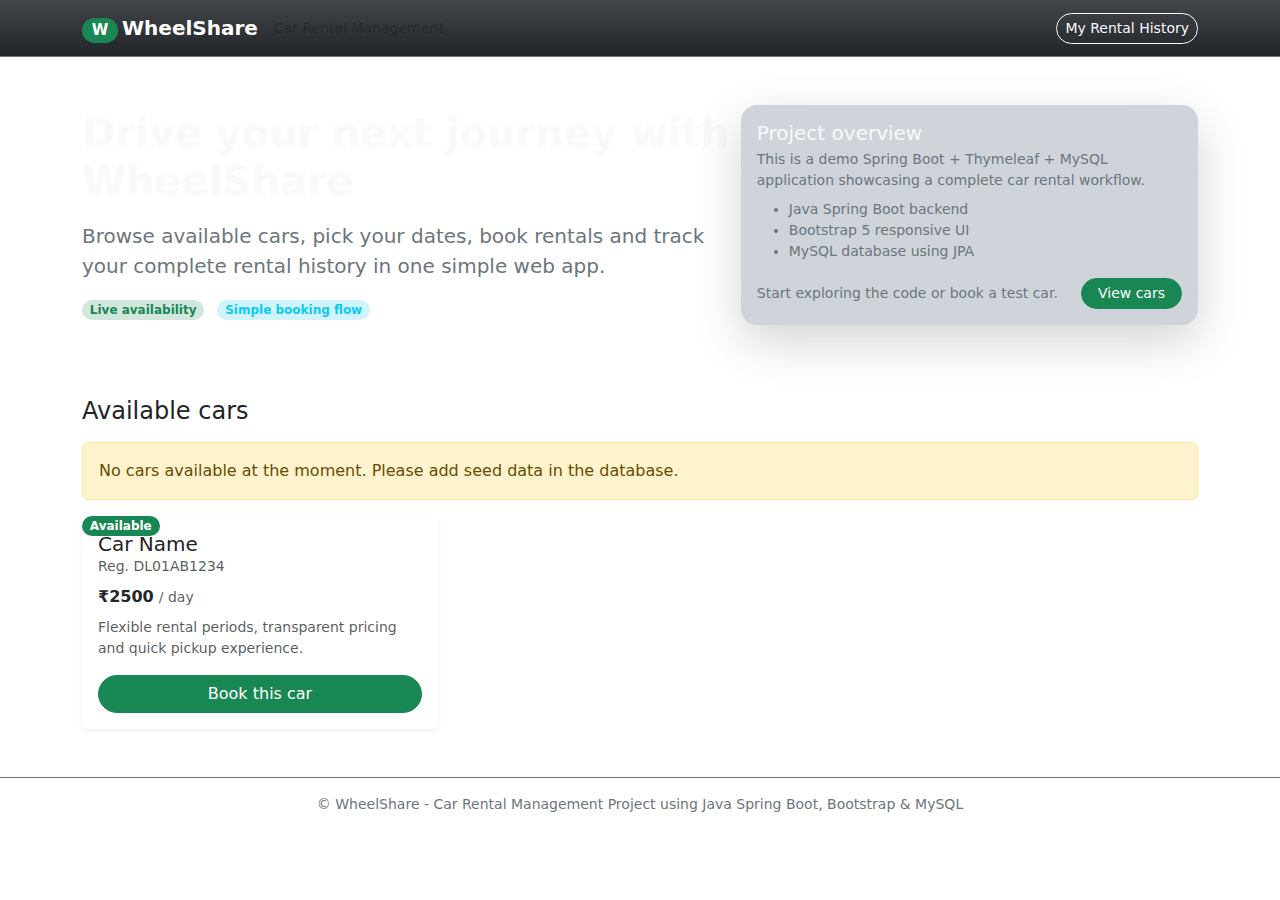
<file: target/classes/templates/index.html>
<!DOCTYPE html>
<html lang="en" xmlns:th="http://www.thymeleaf.org">
<head>
    <meta charset="UTF-8">
    <title>WheelShare - Available Cars</title>
    <link rel="stylesheet" href="https://cdn.jsdelivr.net/npm/bootstrap@5.3.3/dist/css/bootstrap.min.css">
    <link rel="stylesheet" th:href="@{/css/style.css}">
</head>
<body>
<nav class="navbar navbar-expand-lg navbar-dark bg-dark bg-gradient border-bottom border-secondary sticky-top">
    <div class="container">
        <a class="navbar-brand fw-bold" th:href="@{/cars}">
            <span class="badge bg-success rounded-pill me-1">W</span>WheelShare
        </a>
        <span class="navbar-text small text-muted">Car Rental Management</span>
        <div class="ms-auto">
            <a class="btn btn-outline-light btn-sm rounded-pill" th:href="@{/history}">My Rental History</a>
        </div>
    </div>
</nav>

<section class="hero-section text-light py-5">
    <div class="container d-md-flex align-items-center justify-content-between">
        <div class="hero-text mb-4 mb-md-0">
            <h1 class="display-6 fw-semibold mb-3 fade-in-up">Drive your next journey with WheelShare</h1>
            <p class="lead text-secondary mb-3">
                Browse available cars, pick your dates, book rentals and track your complete rental history in one simple web app.
            </p>
            <p class="text-secondary mb-0">
                <span class="badge rounded-pill bg-success-subtle text-success me-2">Live availability</span>
                <span class="badge rounded-pill bg-info-subtle text-info">Simple booking flow</span>
            </p>
        </div>
        <div class="hero-card p-3 rounded-4 shadow-lg bg-dark-subtle float-up">
            <h5 class="mb-1">Project overview</h5>
            <p class="small text-secondary mb-2">
                This is a demo Spring Boot + Thymeleaf + MySQL application showcasing a complete car rental workflow.
            </p>
            <ul class="small text-secondary mb-3">
                <li>Java Spring Boot backend</li>
                <li>Bootstrap 5 responsive UI</li>
                <li>MySQL database using JPA</li>
            </ul>
            <div class="d-flex align-items-center">
                <div class="flex-grow-1 small text-secondary">Start exploring the code or book a test car.</div>
                <a href="#cars" class="btn btn-success btn-sm rounded-pill px-3">View cars</a>
            </div>
        </div>
    </div>
</section>

<main class="container py-4" id="cars">
    <div class="d-flex justify-content-between align-items-center mb-3">
        <h2 class="h4 mb-0">Available cars</h2>
    </div>

    <div th:if="${#lists.isEmpty(cars)}" class="alert alert-warning">
        No cars available at the moment. Please add seed data in the database.
    </div>

    <div class="row g-4">
        <div class="col-md-4" th:each="car : ${cars}">
            <div class="card car-card h-100 shadow-sm border-0 fade-in-up">
                <div class="car-card-image position-relative">
                    <div class="car-gradient"></div>
                    <span class="badge bg-success position-absolute top-2 start-2 rounded-pill">Available</span>
                </div>
                <div class="card-body d-flex flex-column">
                    <h5 class="card-title mb-1" th:text="${car.brand} + ' ' + ${car.model}">Car Name</h5>
                    <p class="card-subtitle text-muted small mb-2">
                        Reg. <span th:text="${car.registrationNumber}">DL01AB1234</span>
                    </p>
                    <p class="mb-2">
                        <span class="fw-semibold">₹<span th:text="${car.dailyRate}">2500</span></span>
                        <span class="text-muted small"> / day</span>
                    </p>
                    <p class="small text-muted mb-3 flex-grow-1">
                        Flexible rental periods, transparent pricing and quick pickup experience.
                    </p>
                    <a th:href="@{|/bookings/new?carId=${car.id}|}"
                       class="btn btn-success w-100 rounded-pill mt-auto">
                        Book this car
                    </a>
                </div>
            </div>
        </div>
    </div>
</main>

<footer class="border-top border-secondary py-3 mt-4 text-center text-secondary small">
    © WheelShare - Car Rental Management Project using Java Spring Boot, Bootstrap &amp; MySQL
</footer>

<script src="https://cdn.jsdelivr.net/npm/bootstrap@5.3.3/dist/js/bootstrap.bundle.min.js"></script>
<script th:src="@{/js/main.js}"></script>
</body>
</html>
</file>
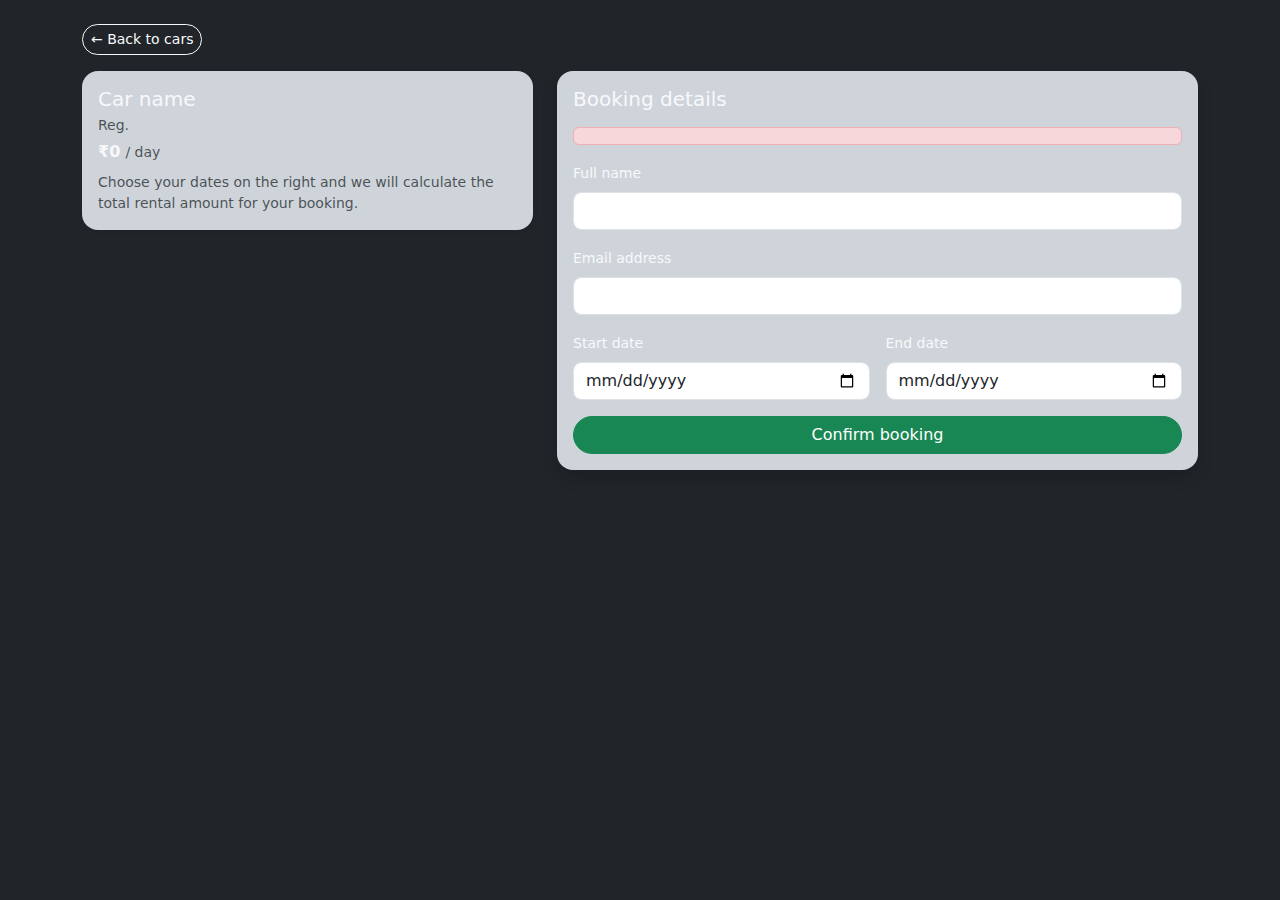
<file: target/classes/templates/booking-form.html>
<!DOCTYPE html>
<html lang="en" xmlns:th="http://www.thymeleaf.org">
<head>
    <meta charset="UTF-8">
    <title>WheelShare - Book Car</title>
    <link rel="stylesheet" href="https://cdn.jsdelivr.net/npm/bootstrap@5.3.3/dist/css/bootstrap.min.css">
    <link rel="stylesheet" th:href="@{/css/style.css}">
</head>
<body class="bg-dark text-light">
<div class="container py-4">
    <a th:href="@{/cars}" class="btn btn-outline-light btn-sm mb-3 rounded-pill">&larr; Back to cars</a>

    <div class="row g-4">
        <div class="col-md-5">
            <div class="card bg-dark-subtle text-light border-0 rounded-4 shadow-sm">
                <div class="card-body">
                    <h5 class="card-title mb-1" th:text="${car.brand} + ' ' + ${car.model}">Car name</h5>
                    <p class="text-muted small mb-1">
                        Reg. <span th:text="${car.registrationNumber}"></span>
                    </p>
                    <p class="mb-2">
                        <span class="fw-semibold">₹<span th:text="${car.dailyRate}">0</span></span>
                        <span class="text-muted small"> / day</span>
                    </p>
                    <p class="small text-muted mb-0">
                        Choose your dates on the right and we will calculate the total rental amount for your booking.
                    </p>
                </div>
            </div>
        </div>

        <div class="col-md-7">
            <div class="card bg-dark-subtle text-light border-0 rounded-4 shadow">
                <div class="card-body">
                    <h4 class="h5 mb-3">Booking details</h4>

                    <div th:if="${error}" class="alert alert-danger py-2 small" th:text="${error}"></div>

                    <form th:action="@{/bookings}" method="post" class="row g-3">
                        <input type="hidden" name="carId" th:value="${car.id}"/>

                        <div class="col-12">
                            <label class="form-label small">Full name</label>
                            <input type="text" name="customerName" class="form-control rounded-3"
                                   th:value="${booking.customerName}" required>
                        </div>

                        <div class="col-12">
                            <label class="form-label small">Email address</label>
                            <input type="email" name="customerEmail" class="form-control rounded-3"
                                   th:value="${booking.customerEmail}" required>
                        </div>

                        <div class="col-md-6">
                            <label class="form-label small">Start date</label>
                            <input type="date" name="startDate" class="form-control rounded-3" required>
                        </div>

                        <div class="col-md-6">
                            <label class="form-label small">End date</label>
                            <input type="date" name="endDate" class="form-control rounded-3" required>
                        </div>

                        <div class="col-12">
                            <button type="submit" class="btn btn-success rounded-pill w-100">Confirm booking</button>
                        </div>
                    </form>
                </div>
            </div>
        </div>
    </div>
</div>
<script src="https://cdn.jsdelivr.net/npm/bootstrap@5.3.3/dist/js/bootstrap.bundle.min.js"></script>
</body>
</html>
</file>
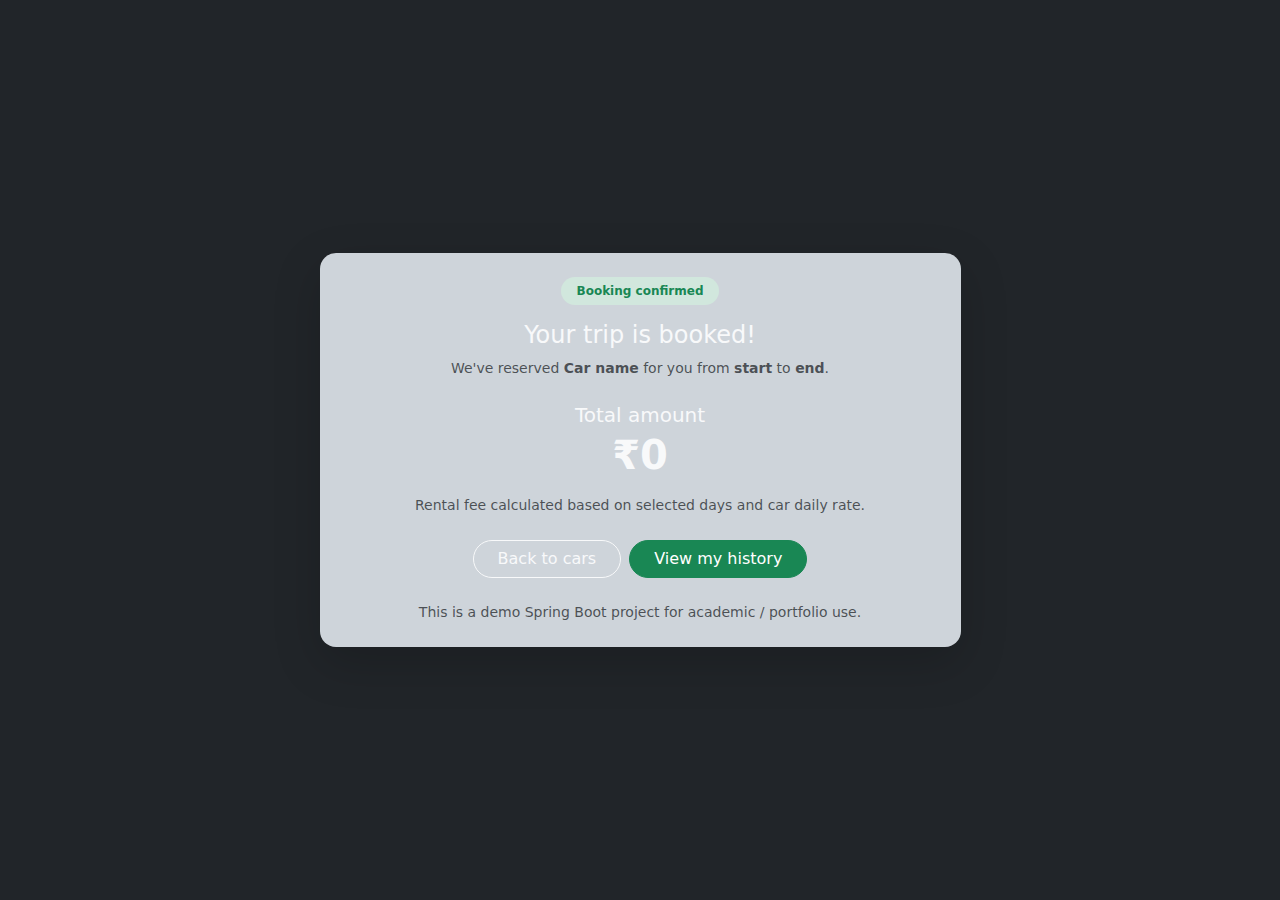
<file: target/classes/templates/booking-success.html>
<!DOCTYPE html>
<html lang="en" xmlns:th="http://www.thymeleaf.org">
<head>
    <meta charset="UTF-8">
    <title>WheelShare - Booking Confirmed</title>
    <link rel="stylesheet" href="https://cdn.jsdelivr.net/npm/bootstrap@5.3.3/dist/css/bootstrap.min.css">
    <link rel="stylesheet" th:href="@{/css/style.css}">
</head>
<body class="bg-dark text-light d-flex align-items-center" style="min-height: 100vh;">
<div class="container">
    <div class="row justify-content-center">
        <div class="col-md-7">
            <div class="card bg-dark-subtle text-light border-0 rounded-4 shadow-lg fade-in-up">
                <div class="card-body p-4 text-center">
                    <div class="mb-3">
                        <span class="badge bg-success-subtle text-success rounded-pill px-3 py-2">Booking confirmed</span>
                    </div>
                    <h2 class="h4 mb-2">Your trip is booked!</h2>
                    <p class="text-muted small mb-4">
                        We&apos;ve reserved
                        <strong th:text="${booking.car.brand} + ' ' + ${booking.car.model}">Car name</strong>
                        for you from
                        <strong th:text="${booking.startDate}">start</strong>
                        to
                        <strong th:text="${booking.endDate}">end</strong>.
                    </p>

                    <h5 class="mb-1">Total amount</h5>
                    <p class="display-6 fw-semibold mb-3">₹<span th:text="${booking.totalAmount}">0</span></p>
                    <p class="text-muted small mb-4">
                        Rental fee calculated based on selected days and car daily rate.
                    </p>

                    <div class="d-flex flex-column flex-md-row gap-2 justify-content-center">
                        <a th:href="@{/cars}" class="btn btn-outline-light rounded-pill px-4">Back to cars</a>
                        <a th:href="@{|/history?email=${booking.customerEmail}|}"
                           class="btn btn-success rounded-pill px-4">View my history</a>
                    </div>

                    <p class="text-muted small mt-4 mb-0">
                        This is a demo Spring Boot project for academic / portfolio use.
                    </p>
                </div>
            </div>
        </div>
    </div>
</div>
<script src="https://cdn.jsdelivr.net/npm/bootstrap@5.3.3/dist/js/bootstrap.bundle.min.js"></script>
</body>
</html>
</file>
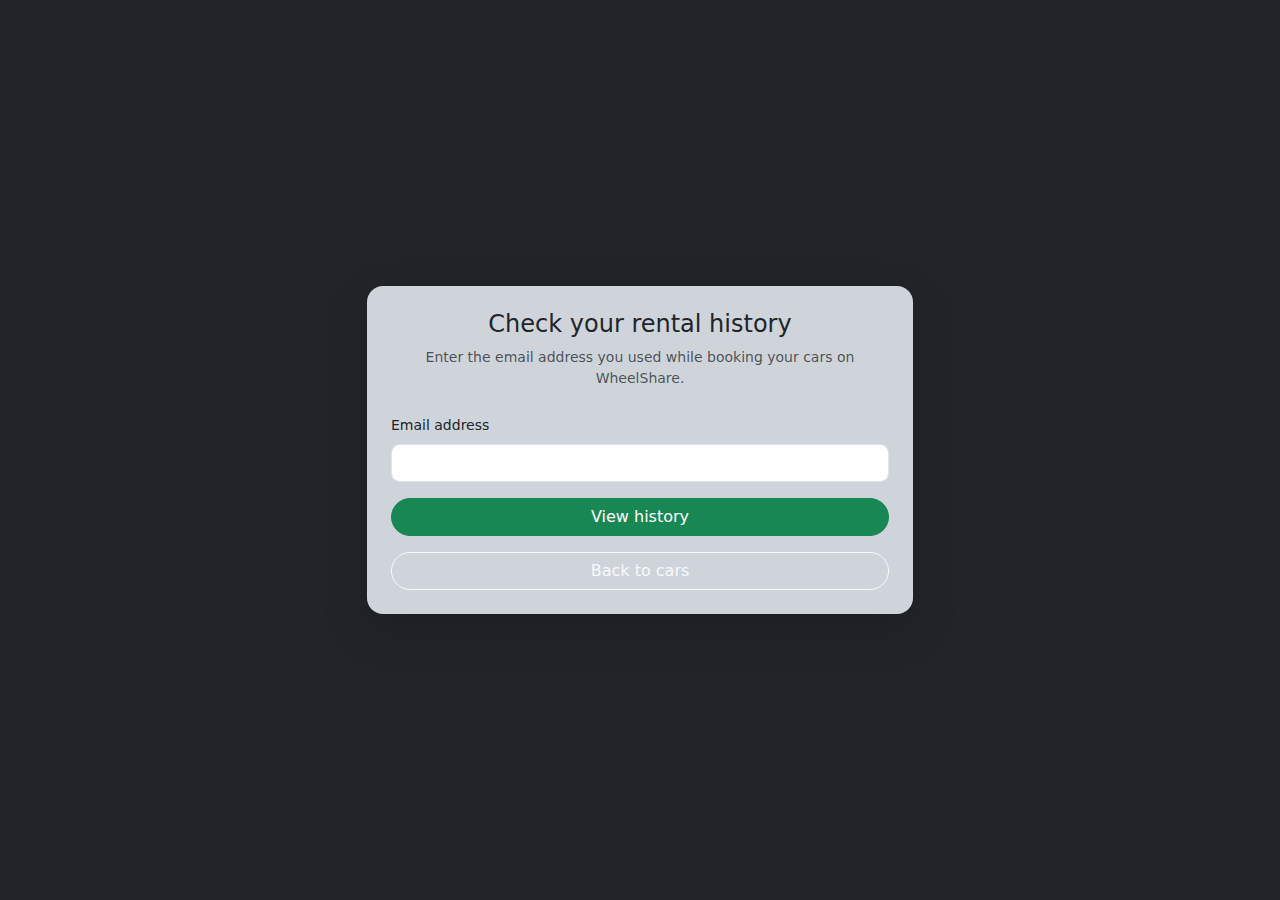
<file: target/classes/templates/history-form.html>
<!DOCTYPE html>
<html lang="en" xmlns:th="http://www.thymeleaf.org">
<head>
    <meta charset="UTF-8">
    <title>WheelShare - Rental History</title>
    <link rel="stylesheet" href="https://cdn.jsdelivr.net/npm/bootstrap@5.3.3/dist/css/bootstrap.min.css">
    <link rel="stylesheet" th:href="@{/css/style.css}">
</head>
<body class="bg-dark text-light d-flex align-items-center" style="min-height: 100vh;">
<div class="container">
    <div class="row justify-content-center">
        <div class="col-md-6">
            <div class="card bg-dark-subtle border-0 rounded-4 shadow-lg fade-in-up">
                <div class="card-body p-4">
                    <h1 class="h4 mb-2 text-center">Check your rental history</h1>
                    <p class="text-muted small mb-4 text-center">
                        Enter the email address you used while booking your cars on WheelShare.
                    </p>
                    <form th:action="@{/history}" method="get" class="vstack gap-3">
                        <div>
                            <label class="form-label small">Email address</label>
                            <input type="email" name="email" class="form-control rounded-3" required>
                        </div>
                        <button type="submit" class="btn btn-success rounded-pill w-100">View history</button>
                        <a th:href="@{/cars}" class="btn btn-outline-light rounded-pill w-100">Back to cars</a>
                    </form>
                </div>
            </div>
        </div>
    </div>
</div>
<script src="https://cdn.jsdelivr.net/npm/bootstrap@5.3.3/dist/js/bootstrap.bundle.min.js"></script>
</body>
</html>
</file>
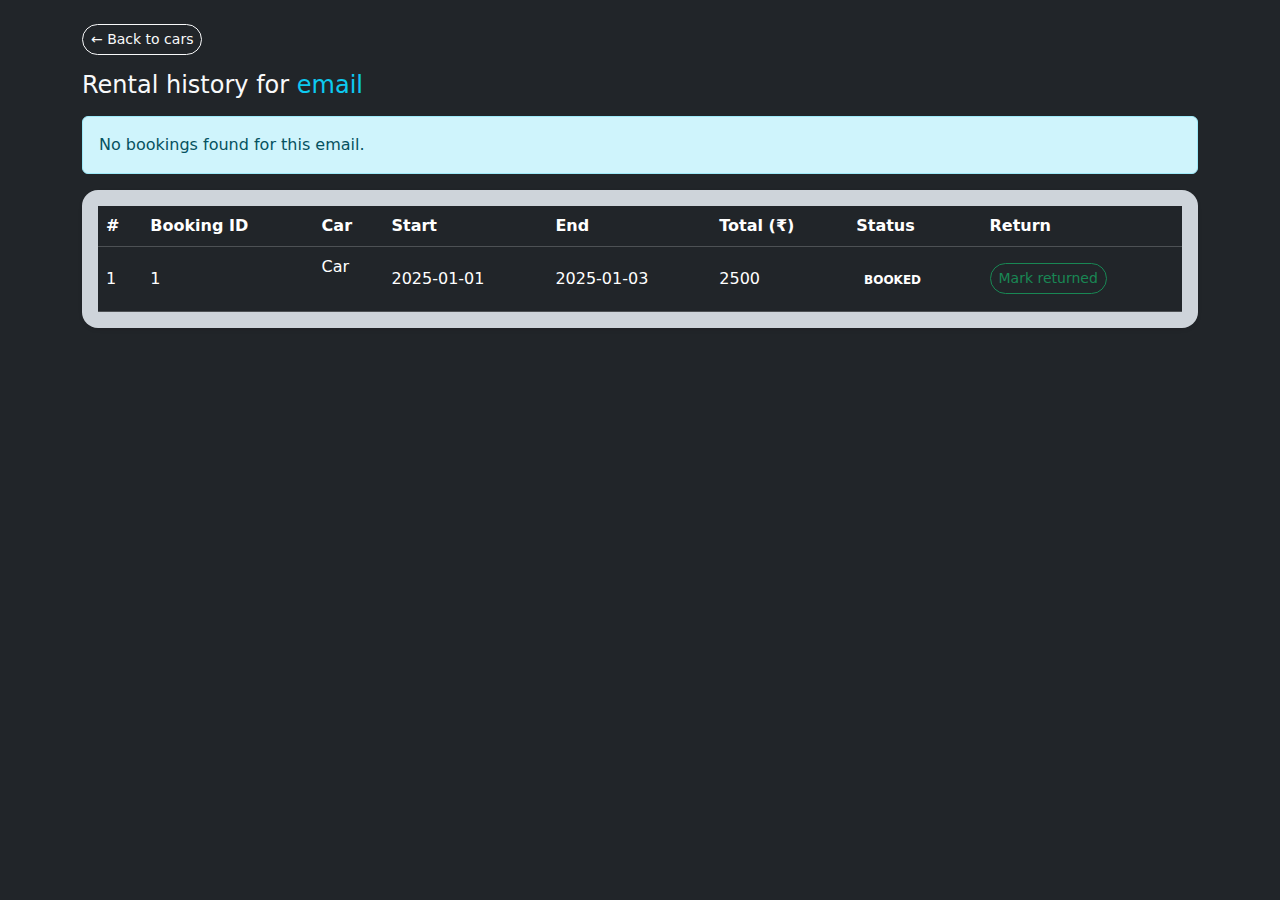
<file: target/classes/templates/history.html>
<!DOCTYPE html>
<html lang="en" xmlns:th="http://www.thymeleaf.org">
<head>
    <meta charset="UTF-8">
    <title>WheelShare - Rental History</title>
    <link rel="stylesheet" href="https://cdn.jsdelivr.net/npm/bootstrap@5.3.3/dist/css/bootstrap.min.css">
    <link rel="stylesheet" th:href="@{/css/style.css}">
</head>
<body class="bg-dark text-light">
<div class="container py-4">
    <a th:href="@{/cars}" class="btn btn-outline-light btn-sm mb-3 rounded-pill">&larr; Back to cars</a>

    <h1 class="h4 mb-3">Rental history for <span class="text-info" th:text="${email}">email</span></h1>

    <div th:if="${#lists.isEmpty(bookings)}" class="alert alert-info">
        No bookings found for this email.
    </div>

    <div th:if="${!#lists.isEmpty(bookings)}"
         class="table-responsive rounded-4 shadow-sm bg-dark-subtle p-3 fade-in-up">
        <table class="table table-dark table-hover align-middle mb-0">
            <thead>
            <tr>
                <th>#</th>
                <th>Booking ID</th>
                <th>Car</th>
                <th>Start</th>
                <th>End</th>
                <th>Total (₹)</th>
                <th>Status</th>
                <th>Return</th>
            </tr>
            </thead>
            <tbody>
            <tr th:each="b, iter : ${bookings}">
                <td th:text="${iter.index + 1}">1</td>
                <td th:text="${b.id}">1</td>
                <td>
                    <span th:text="${b.car.brand} + ' ' + ${b.car.model}">Car</span><br>
                    <small class="text-muted" th:text="${b.car.registrationNumber}">Reg</small>
                </td>
                <td th:text="${b.startDate}">2025-01-01</td>
                <td th:text="${b.endDate}">2025-01-03</td>
                <td th:text="${b.totalAmount}">2500</td>
                <td>
                    <span class="badge rounded-pill"
                          th:classappend="${b.status} == 'BOOKED' ? ' bg-warning text-dark' :
                                          (${b.status} == 'RETURNED' ? ' bg-success' : ' bg-secondary')"
                          th:text="${b.status}">BOOKED</span>
                </td>
                <td>
                    <form th:if="${b.status} == 'BOOKED'"
                          th:action="@{|/bookings/${b.id}/return|}" method="post" class="d-inline">
                        <input type="hidden" name="customerEmail" th:value="${email}">
                        <button class="btn btn-outline-success btn-sm rounded-pill">Mark returned</button>
                    </form>
                </td>
            </tr>
            </tbody>
        </table>
    </div>
</div>
<script src="https://cdn.jsdelivr.net/npm/bootstrap@5.3.3/dist/js/bootstrap.bundle.min.js"></script>
</body>
</html>
</file>
